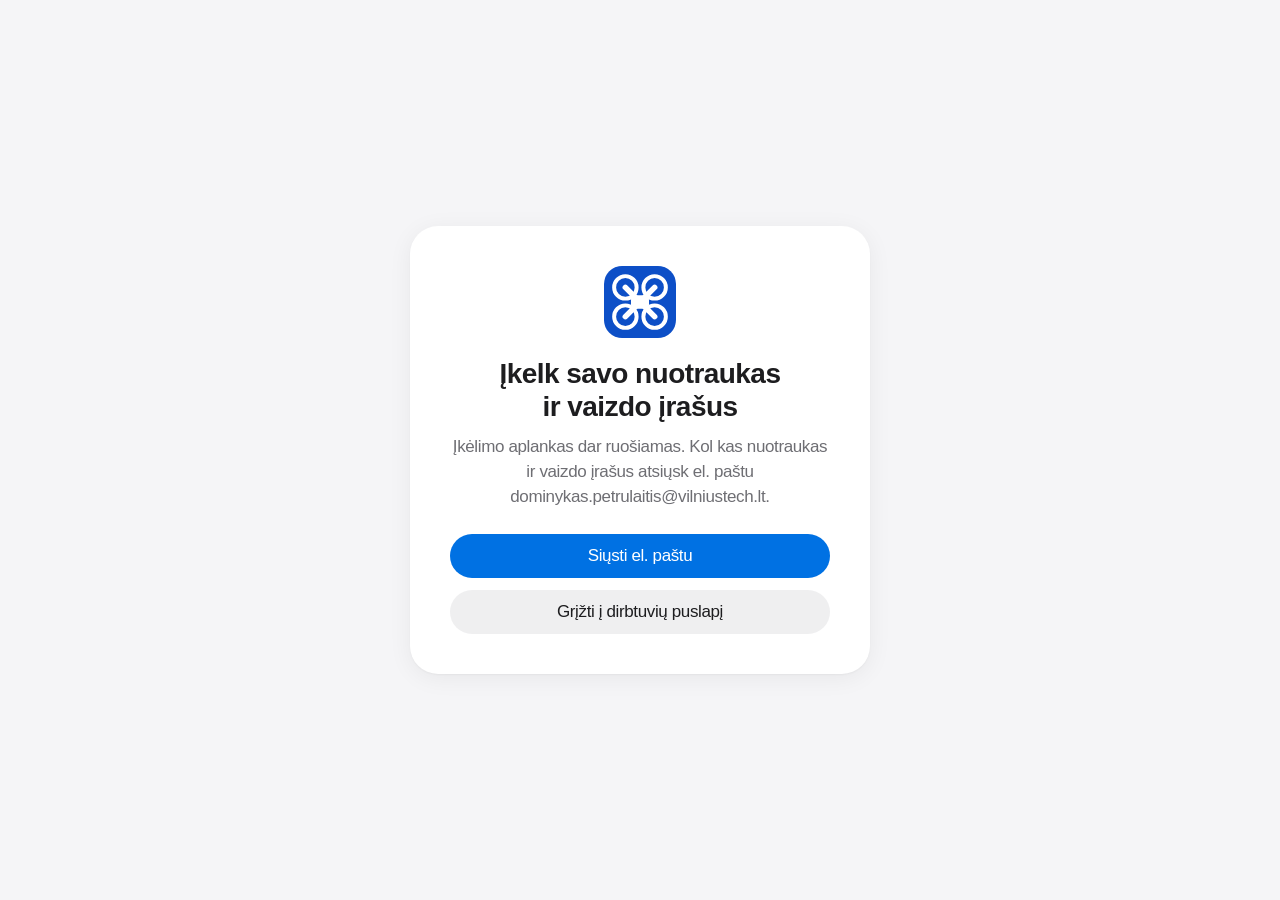
<file: ikelk.html>
<!doctype html>
<html lang="lt">
<head>
  <meta charset="utf-8" />
  <meta name="viewport" content="width=device-width, initial-scale=1, viewport-fit=cover" />
  <meta name="robots" content="noindex" />
  <meta name="color-scheme" content="light dark" />
  <title>Įkelk nuotraukas – Lenktyninių dronų dirbtuvės 2026</title>
  <link rel="icon" href="assets/favicon.svg" type="image/svg+xml" />
  <link rel="stylesheet" href="assets/site.css" />
  <style>
    body { min-height: 100vh; display: grid; place-items: center; padding: 24px 16px; background: var(--bg-2); }
    .redirect { width: min(100%, 460px); text-align: center; }
    .redirect img { width: 72px; height: 72px; margin: 0 auto 20px; border-radius: 18px; }
    .redirect h1 { margin: 0; font-size: 28px; font-weight: 700; letter-spacing: -0.02em; line-height: 1.15; }
    .redirect p { margin: 12px 0 0; color: var(--label-2); }
    .redirect .actions { flex-direction: column; margin-top: 24px; }
  </style>
  <!-- QR kodas veda čia; tikroji įkėlimo nuoroda nustatoma assets/media.js (uploadUrl). -->
  <script src="assets/media.js"></script>
</head>
<body>
  <main class="card redirect">
    <img src="assets/favicon.svg" alt="" />
    <h1>Įkelk savo nuotraukas ir vaizdo įrašus</h1>
    <p id="status">Nukreipiame į įkėlimo puslapį…</p>
    <div class="actions">
      <a class="btn btn--filled" id="primary" href="index.html#ikelk">Įkelti</a>
      <a class="btn btn--gray" href="index.html">Grįžti į dirbtuvių puslapį</a>
    </div>
  </main>
  <script>
    (() => {
      const media = window.FPV_MEDIA || {};
      const status = document.getElementById('status');
      const primary = document.getElementById('primary');

      if (media.uploadUrl) {
        primary.href = media.uploadUrl;
        primary.textContent = 'Atidaryti įkėlimo puslapį';
        window.location.replace(media.uploadUrl);
        return;
      }

      const email = media.contactEmail || 'dominykas.petrulaitis@vilniustech.lt';
      status.textContent = 'Įkėlimo aplankas dar ruošiamas. Kol kas nuotraukas ir vaizdo įrašus atsiųsk el. paštu ' + email + '.';
      primary.textContent = 'Siųsti el. paštu';
      primary.href = 'mailto:' + email +
        '?subject=' + encodeURIComponent('FPV dirbtuvių nuotraukos ir vaizdo įrašai') +
        '&body=' + encodeURIComponent('Sveiki,\n\nsiunčiu savo nuotraukas / vaizdo įrašus iš lenktyninių dronų dirbtuvių.\n\nVardas, pavardė:\n');
    })();
  </script>
</body>
</html>
</file>
<file: assets/site.css>
/*
 * Lenktyninių dronų dirbtuvės 2026 – stiliai.
 * Remiasi Apple Human Interface Guidelines: sisteminis šriftas, sisteminės spalvos,
 * permatomos „material“ juostos, didelės antraštės, 44 px liečiami taikiniai,
 * šviesus ir tamsus režimai bei „Reduce Motion“ palaikymas.
 */

:root {
  color-scheme: light dark;

  --font: -apple-system, BlinkMacSystemFont, "SF Pro Text", "SF Pro Display", "Helvetica Neue",
    "Segoe UI", Roboto, Arial, sans-serif;

  --bg: #ffffff;
  --bg-2: #f5f5f7;
  --card: #ffffff;
  --label: #1d1d1f;
  --label-2: #6e6e73;
  --label-3: #86868b;
  --separator: rgba(60, 60, 67, 0.2);
  --fill: rgba(120, 120, 128, 0.12);
  --fill-hover: rgba(120, 120, 128, 0.2);
  --material: rgba(255, 255, 255, 0.72);

  --blue: #0071e3;
  --blue-hover: #0077ed;
  --link: #0066cc;
  --brand: #0d4fc7;
  --green: #34c759;
  --orange: #ff9500;
  --red: #ff3b30;
  --purple: #af52de;
  --indigo: #5856d6;
  --pink: #ff2d55;
  --teal: #30b0c7;
  --focus: rgba(0, 113, 227, 0.6);

  --shadow: 0 4px 24px rgba(0, 0, 0, 0.06), 0 1px 2px rgba(0, 0, 0, 0.04);
  --radius-sm: 12px;
  --radius: 18px;
  --radius-lg: 28px;
  --nav-h: 52px;
}

@media (prefers-color-scheme: dark) {
  :root {
    --bg: #000000;
    --bg-2: #161617;
    --card: #1c1c1e;
    --label: #f5f5f7;
    --label-2: #a1a1a6;
    --label-3: #86868b;
    --separator: rgba(84, 84, 88, 0.6);
    --fill: rgba(120, 120, 128, 0.24);
    --fill-hover: rgba(120, 120, 128, 0.34);
    --material: rgba(22, 22, 23, 0.72);

    --blue: #0a84ff;
    --blue-hover: #409cff;
    --link: #2997ff;
    --brand: #2997ff;
    --green: #30d158;
    --orange: #ff9f0a;
    --red: #ff453a;
    --purple: #bf5af2;
    --indigo: #5e5ce6;
    --pink: #ff375f;
    --teal: #40c8e0;

    --shadow: 0 0 0 1px rgba(255, 255, 255, 0.06);
  }
}

/* ---------- Pagrindai ---------- */

*,
*::before,
*::after {
  box-sizing: border-box;
}

html {
  -webkit-text-size-adjust: 100%;
  scroll-behavior: smooth;
  scroll-padding-top: calc(var(--nav-h) + 8px);
}

body {
  margin: 0;
  background: var(--bg);
  color: var(--label);
  font: 17px/1.47 var(--font);
  letter-spacing: -0.022em;
  -webkit-font-smoothing: antialiased;
  -moz-osx-font-smoothing: grayscale;
  overflow-x: hidden;
}

img,
svg,
video {
  display: block;
  max-width: 100%;
}

a {
  color: var(--link);
  text-decoration: none;
}

a:hover {
  text-decoration: underline;
}

:focus-visible {
  outline: 3px solid var(--focus);
  outline-offset: 3px;
  border-radius: 8px;
}

h1,
h2,
h3 {
  text-wrap: balance;
}

p {
  text-wrap: pretty;
}

.visually-hidden {
  position: absolute !important;
  width: 1px;
  height: 1px;
  overflow: hidden;
  clip: rect(0 0 0 0);
  white-space: nowrap;
}

.skip-link {
  position: absolute;
  left: 16px;
  top: -100px;
  z-index: 100;
  padding: 10px 16px;
  border-radius: 980px;
  background: var(--blue);
  color: #fff;
}

.skip-link:focus {
  top: 8px;
}

.container {
  width: min(100% - 32px, 1080px);
  margin-inline: auto;
}

@media (min-width: 734px) {
  .container {
    width: min(100% - 44px, 1080px);
  }
}

.icon {
  width: 1em;
  height: 1em;
  flex: none;
  fill: none;
  stroke: currentColor;
  stroke-width: 2;
  stroke-linecap: round;
  stroke-linejoin: round;
}

/* ---------- Mygtukai ---------- */

.btn {
  display: inline-flex;
  align-items: center;
  justify-content: center;
  gap: 8px;
  min-height: 44px;
  padding: 0 22px;
  border: 0;
  border-radius: 980px;
  font: inherit;
  font-size: 17px;
  font-weight: 500;
  line-height: 1;
  cursor: pointer;
  text-decoration: none;
  transition: background-color 0.2s ease, transform 0.2s ease, color 0.2s ease;
}

.btn:hover {
  text-decoration: none;
}

.btn:active {
  transform: scale(0.97);
}

.btn .icon {
  font-size: 15px;
}

.btn--filled {
  background: var(--blue);
  color: #fff;
}

.btn--filled:hover {
  background: var(--blue-hover);
}

.btn--gray {
  background: var(--fill);
  color: var(--label);
}

.btn--gray:hover {
  background: var(--fill-hover);
}

.btn--glass {
  background: rgba(255, 255, 255, 0.14);
  color: #fff;
}

.btn--glass:hover {
  background: rgba(255, 255, 255, 0.22);
}

.btn--small {
  min-height: 32px;
  padding: 0 14px;
  font-size: 14px;
}

.link-more {
  display: inline-flex;
  align-items: center;
  gap: 4px;
  min-height: 44px;
  font-size: 17px;
}

.link-more::after {
  content: "›";
  font-size: 1.25em;
  line-height: 1;
  transform: translateY(-1px);
}

/* ---------- Navigacija ---------- */

.nav {
  position: sticky;
  top: 0;
  z-index: 50;
  height: var(--nav-h);
  background: var(--material);
  -webkit-backdrop-filter: saturate(180%) blur(20px);
  backdrop-filter: saturate(180%) blur(20px);
  border-bottom: 0.5px solid var(--separator);
  color: var(--label);
  transition: background-color 0.3s ease, color 0.3s ease, border-color 0.3s ease;
}

.nav.is-dark {
  background: rgba(22, 22, 23, 0.72);
  border-color: rgba(255, 255, 255, 0.1);
  color: #f5f5f7;
}

.nav__inner {
  display: flex;
  align-items: center;
  height: 100%;
}

.nav__brand {
  display: flex;
  align-items: center;
  gap: 12px;
  min-width: 0;
}

.nav__brand a {
  display: block;
  border-radius: 6px;
}

.nav__logo {
  height: 30px;
  width: auto;
  transition: filter 0.3s ease;
}

.nav.is-dark .nav__logo {
  filter: brightness(0) invert(1);
}

.nav__menu {
  display: none;
  margin-left: auto;
}

.nav__links {
  display: flex;
  gap: 24px;
  margin: 0;
  padding: 0;
  list-style: none;
}

.nav__links a {
  color: inherit;
  font-size: 13px;
  opacity: 0.8;
  transition: opacity 0.2s ease;
}

.nav__links a:hover {
  opacity: 1;
  text-decoration: none;
}

.nav__cta {
  margin-left: auto;
}

@media (min-width: 900px) {
  .nav__menu {
    display: block;
  }

  .nav__cta {
    margin-left: 24px;
  }
}

@media (min-width: 734px) {
  .nav__logo {
    height: 34px;
  }
}

/* ---------- Hero ---------- */

.hero {
  position: relative;
  isolation: isolate;
  overflow: hidden;
  margin-top: calc(-1 * var(--nav-h));
  padding-top: calc(var(--nav-h) + clamp(48px, 8vw, 96px));
  background:
    radial-gradient(60% 55% at 50% 78%, rgba(13, 79, 199, 0.55), transparent 70%),
    radial-gradient(35% 40% at 85% 25%, rgba(175, 82, 222, 0.28), transparent 70%),
    radial-gradient(35% 40% at 10% 35%, rgba(41, 151, 255, 0.2), transparent 70%),
    #000;
  color: #f5f5f7;
  text-align: center;
}

.hero__content {
  position: relative;
  z-index: 2;
}

.hero__eyebrow {
  margin: 0;
  color: #a1a1a6;
  font-size: clamp(15px, 1.6vw, 19px);
  font-weight: 600;
  letter-spacing: -0.01em;
}

.hero__title {
  margin: 10px 0 0;
  font-size: clamp(40px, 7.4vw, 88px);
  font-weight: 700;
  line-height: 1.04;
  letter-spacing: -0.035em;
}

.hero__year {
  display: block;
  width: fit-content;
  margin-inline: auto;
  background: linear-gradient(90deg, #2997ff 0%, #bf5af2 55%, #ff375f 100%);
  -webkit-background-clip: text;
  background-clip: text;
  color: transparent;
}

.hero__lead {
  max-width: 36ch;
  margin: 20px auto 0;
  color: #a1a1a6;
  font-size: clamp(19px, 2.2vw, 26px);
  font-weight: 500;
  line-height: 1.25;
  letter-spacing: -0.02em;
}

.hero__actions {
  display: flex;
  flex-wrap: wrap;
  justify-content: center;
  align-items: center;
  gap: 12px 24px;
  margin-top: 32px;
}

.hero .link-more {
  color: #2997ff;
}

.hero__stage {
  position: relative;
  z-index: 1;
  height: clamp(280px, 44vw, 520px);
  perspective: 1100px;
}

.hero__sky {
  position: absolute;
  inset: 0;
  z-index: 1;
  pointer-events: none;
}

/* Didysis „whoop“ scenos centre */
.hero-whoop {
  position: absolute;
  left: 50%;
  top: 42%;
  width: clamp(200px, 34vw, 400px);
  aspect-ratio: 1;
  translate: -50% -50%;
  transform-style: preserve-3d;
  animation: whoop-bob 4.6s ease-in-out infinite;
}

.hero-whoop__tilt {
  width: 100%;
  height: 100%;
  transform: rotateX(58deg) rotateZ(112deg);
  transform-style: preserve-3d;
  animation: whoop-sway 7s ease-in-out infinite;
}

.hero-whoop .whoop {
  width: 100%;
  height: 100%;
  filter: drop-shadow(0 0 24px var(--led-glow));
}

.hero-whoop__pool {
  position: absolute;
  left: 50%;
  bottom: 4%;
  width: clamp(220px, 40vw, 480px);
  height: clamp(40px, 7vw, 84px);
  translate: -50% 0;
  border-radius: 50%;
  background: radial-gradient(closest-side, rgba(41, 151, 255, 0.55), rgba(41, 151, 255, 0) 100%);
  animation: pool-pulse 4.6s ease-in-out infinite;
}

@keyframes whoop-bob {
  0%,
  100% {
    transform: translateY(0);
  }
  50% {
    transform: translateY(-16px);
  }
}

@keyframes whoop-sway {
  0%,
  100% {
    transform: rotateX(58deg) rotateZ(112deg) rotateY(0deg);
  }
  50% {
    transform: rotateX(54deg) rotateZ(124deg) rotateY(5deg);
  }
}

@keyframes pool-pulse {
  0%,
  100% {
    transform: scale(1);
    opacity: 1;
  }
  50% {
    transform: scale(0.88);
    opacity: 0.75;
  }
}

/* ---------- Whoop (SVG) ---------- */

.whoop {
  --led: #0a84ff;
  --led-glow: rgba(10, 132, 255, 0.55);
  --prop: rgba(10, 132, 255, 0.6);
  overflow: visible;
}

.whoop[data-color="pink"] {
  --led: #ff375f;
  --led-glow: rgba(255, 55, 95, 0.55);
  --prop: rgba(255, 55, 95, 0.6);
}

.whoop[data-color="green"] {
  --led: #30d158;
  --led-glow: rgba(48, 209, 88, 0.5);
  --prop: rgba(48, 209, 88, 0.6);
}

.whoop[data-color="orange"] {
  --led: #ff9f0a;
  --led-glow: rgba(255, 159, 10, 0.55);
  --prop: rgba(255, 159, 10, 0.6);
}

.whoop[data-color="purple"] {
  --led: #bf5af2;
  --led-glow: rgba(191, 90, 242, 0.55);
  --prop: rgba(191, 90, 242, 0.6);
}

.whoop__frame {
  stroke: #2c2c2e;
}

.whoop__ring {
  fill: none;
  stroke: #1c1c1e;
}

.whoop__ring-edge {
  fill: none;
  stroke: rgba(255, 255, 255, 0.22);
}

.whoop__disc {
  fill: rgba(255, 255, 255, 0.07);
}

.whoop__blade {
  fill: var(--prop);
}

.whoop__hub {
  fill: #3a3a3c;
}

.whoop__body {
  fill: #1c1c1e;
}

.whoop__canopy {
  fill: var(--led);
}

.whoop__lens {
  fill: #0b0b0f;
  stroke: #48484a;
}

.whoop__antenna {
  stroke: #1c1c1e;
}

.whoop__led {
  fill: var(--led);
}

.whoop__prop {
  transform-box: fill-box;
  transform-origin: center;
  animation: prop-spin 0.24s linear infinite;
}

.whoop__prop--ccw {
  animation-direction: reverse;
}

@keyframes prop-spin {
  to {
    transform: rotate(360deg);
  }
}

/* Skraidantys „whoop'ai“ */
.flyer {
  position: absolute;
  left: 0;
  top: 0;
  width: var(--size, 56px);
  height: var(--size, 56px);
  margin: calc(var(--size, 56px) / -2) 0 0 calc(var(--size, 56px) / -2);
  will-change: transform;
}

.flyer .whoop {
  width: 100%;
  height: 100%;
  filter: drop-shadow(0 0 10px var(--led-glow)) drop-shadow(0 14px 10px rgba(0, 0, 0, 0.35));
}

/* ---------- Sekcijos ---------- */

.section {
  padding-block: clamp(72px, 11vw, 140px);
}

.section--alt {
  background: var(--bg-2);
}

.section__head {
  max-width: 800px;
  margin: 0 auto clamp(40px, 6vw, 64px);
  text-align: center;
}

.eyebrow {
  margin: 0 0 10px;
  color: var(--brand);
  font-size: clamp(17px, 1.8vw, 21px);
  font-weight: 600;
  letter-spacing: -0.01em;
}

.section__title {
  margin: 0;
  font-size: clamp(32px, 5.4vw, 56px);
  font-weight: 700;
  line-height: 1.07;
  letter-spacing: -0.03em;
}

.section__lead {
  max-width: 640px;
  margin: 18px auto 0;
  color: var(--label-2);
  font-size: clamp(19px, 2vw, 21px);
  line-height: 1.4;
}

.card {
  border-radius: var(--radius-lg);
  background: var(--card);
  box-shadow: var(--shadow);
  padding: clamp(24px, 3.4vw, 40px);
}

.card h3 {
  margin: 0 0 10px;
  font-size: 24px;
  font-weight: 700;
  letter-spacing: -0.02em;
  line-height: 1.17;
}

.card p {
  margin: 0;
  color: var(--label-2);
}

.card p + p {
  margin-top: 12px;
}

/* ---------- Apie ---------- */

.features {
  display: grid;
  gap: 16px;
}

@media (min-width: 734px) {
  .features {
    grid-template-columns: repeat(3, 1fr);
    gap: 20px;
  }
}

.feature {
  border-radius: var(--radius-lg);
  background: var(--bg-2);
  padding: 28px;
}

.feature h3 {
  margin: 20px 0 8px;
  font-size: 24px;
  font-weight: 700;
  letter-spacing: -0.02em;
}

.feature p {
  margin: 0;
  color: var(--label-2);
}

.app-icon {
  display: grid;
  place-items: center;
  width: 56px;
  height: 56px;
  border-radius: 14px;
  background: linear-gradient(145deg, var(--c1, #409cff), var(--c2, #0040dd));
  color: #fff;
  font-size: 28px;
  box-shadow: 0 6px 16px -6px var(--c2, #0040dd);
}

.app-icon .icon {
  stroke-width: 1.8;
}

.split {
  display: grid;
  gap: 20px;
  margin-top: 20px;
}

@media (min-width: 900px) {
  .split {
    grid-template-columns: 1.15fr 1fr;
    gap: 20px;
  }
}

.photo-card {
  position: relative;
  min-height: 280px;
  margin: 0;
  overflow: hidden;
  border-radius: var(--radius-lg);
  background: #0b1a4a;
}

.photo-card img {
  position: absolute;
  inset: 0;
  width: 100%;
  height: 100%;
  object-fit: cover;
}

.photo-card figcaption {
  position: absolute;
  left: 16px;
  bottom: 16px;
  padding: 8px 14px;
  border-radius: 980px;
  background: rgba(0, 0, 0, 0.45);
  -webkit-backdrop-filter: blur(16px) saturate(160%);
  backdrop-filter: blur(16px) saturate(160%);
  color: #fff;
  font-size: 14px;
  font-weight: 500;
}

.expect {
  display: flex;
  flex-direction: column;
  gap: 16px;
  border-radius: var(--radius-lg);
  background: var(--bg-2);
  padding: clamp(24px, 3.4vw, 36px);
}

.expect h3 {
  margin: 0;
  font-size: 24px;
  font-weight: 700;
  letter-spacing: -0.02em;
}

.list-group {
  margin: 0;
  padding: 0;
  list-style: none;
  overflow: hidden;
  border-radius: var(--radius-sm);
  background: var(--card);
}

.list-group li {
  position: relative;
  display: flex;
  align-items: center;
  gap: 14px;
  min-height: 52px;
  padding: 12px 16px;
}

.list-group li + li::before {
  content: "";
  position: absolute;
  top: 0;
  right: 0;
  left: 58px;
  height: 0.5px;
  background: var(--separator);
}

.check {
  display: grid;
  place-items: center;
  width: 28px;
  height: 28px;
  flex: none;
  border-radius: 50%;
  background: var(--green);
  color: #fff;
  font-size: 15px;
}

.check .icon {
  stroke-width: 3;
}

.note {
  display: flex;
  gap: 12px;
  margin: 0;
  padding: 14px 16px;
  border-radius: var(--radius-sm);
  background: rgba(255, 149, 0, 0.12);
  color: var(--label);
  font-size: 15px;
  line-height: 1.45;
}

.note .icon {
  margin-top: 2px;
  color: var(--orange);
  font-size: 20px;
}

.actions {
  display: flex;
  flex-wrap: wrap;
  gap: 12px;
}

.actions--center {
  justify-content: center;
  margin-top: clamp(32px, 5vw, 48px);
}

/* ---------- Vaizdo įrašai ---------- */

.video-grid {
  display: grid;
  gap: 20px;
  grid-template-columns: repeat(auto-fit, minmax(min(100%, 320px), 1fr));
}

.video-card {
  display: flex;
  flex-direction: column;
  overflow: hidden;
  border-radius: 22px;
  background: var(--card);
  box-shadow: var(--shadow);
  color: inherit;
}

a.video-card:hover {
  text-decoration: none;
}

.video-card__frame {
  position: relative;
  aspect-ratio: 16 / 9;
  background: linear-gradient(135deg, #0d4fc7, #5e2bb8);
}

.video-card__frame > img,
.video-card__frame > iframe,
.video-card__frame > video {
  position: absolute;
  inset: 0;
  width: 100%;
  height: 100%;
  border: 0;
  object-fit: cover;
}

.video-card__frame > video {
  background: #000;
  object-fit: contain;
}

.video-card--vertical {
  justify-self: center;
  width: 100%;
  max-width: 360px;
}

.video-card--vertical .video-card__frame {
  aspect-ratio: 9 / 16;
}

.video-feature {
  display: grid;
  gap: 28px;
  align-items: center;
}

.video-feature + .video-grid {
  margin-top: 40px;
}

@media (min-width: 834px) {
  .video-feature {
    grid-template-columns: minmax(0, 340px) 1fr;
    gap: clamp(40px, 6vw, 80px);
    max-width: 900px;
    margin-inline: auto;
  }
}

.video-feature__text h3 {
  margin: 0;
  font-size: clamp(28px, 3.6vw, 40px);
  font-weight: 700;
  line-height: 1.1;
  letter-spacing: -0.03em;
}

.video-feature__text p {
  margin: 16px 0 28px;
  color: var(--label-2);
  font-size: 19px;
  line-height: 1.42;
}

.video-card__play {
  position: absolute;
  inset: 0;
  display: grid;
  place-items: center;
  width: 100%;
  padding: 0;
  border: 0;
  background: transparent;
  cursor: pointer;
}

.play-glyph {
  display: grid;
  place-items: center;
  width: 68px;
  height: 68px;
  border-radius: 50%;
  background: rgba(255, 255, 255, 0.78);
  -webkit-backdrop-filter: blur(20px) saturate(180%);
  backdrop-filter: blur(20px) saturate(180%);
  color: #1d1d1f;
  box-shadow: 0 8px 24px rgba(0, 0, 0, 0.25);
  transition: transform 0.25s ease;
}

.play-glyph svg {
  width: 24px;
  height: 24px;
  margin-left: 4px;
  fill: currentColor;
}

.video-card:hover .play-glyph,
.video-card__play:focus-visible .play-glyph {
  transform: scale(1.08);
}

.video-card__meta {
  padding: 16px 20px 20px;
}

.video-card__meta h3 {
  margin: 0;
  font-size: 19px;
  font-weight: 600;
  letter-spacing: -0.02em;
}

.video-card__meta p {
  margin: 4px 0 0;
  color: var(--label-2);
  font-size: 15px;
}

/* ---------- Nuotraukos ---------- */

.photo-grid {
  display: grid;
  gap: 8px;
  grid-template-columns: repeat(2, 1fr);
  margin: 0;
  padding: 0;
  list-style: none;
}

@media (min-width: 734px) {
  .photo-grid {
    grid-template-columns: repeat(4, 1fr);
    gap: 12px;
  }

  .photo-grid li:first-child {
    grid-column: span 2;
    grid-row: span 2;
  }
}

.photo-grid button {
  display: block;
  width: 100%;
  aspect-ratio: 1;
  padding: 0;
  overflow: hidden;
  border: 0;
  border-radius: 16px;
  background: var(--fill);
  cursor: zoom-in;
}

.photo-grid img {
  width: 100%;
  height: 100%;
  object-fit: cover;
  transition: transform 0.5s ease;
}

.photo-grid button:hover img {
  transform: scale(1.04);
}

/* Tuščia būsena */
.empty {
  display: flex;
  flex-direction: column;
  align-items: center;
  gap: 14px;
  padding: clamp(40px, 7vw, 72px) 24px;
  border: 1.5px dashed var(--separator);
  border-radius: var(--radius-lg);
  text-align: center;
}

.section--alt .empty {
  background: var(--card);
}

.empty h3 {
  margin: 8px 0 0;
  font-size: 24px;
  font-weight: 700;
  letter-spacing: -0.02em;
}

.empty p {
  max-width: 46ch;
  margin: 0 0 8px;
  color: var(--label-2);
}

/* Peržiūros langas */
.lightbox {
  width: min(100vw - 32px, 1100px);
  max-width: none;
  max-height: calc(100vh - 32px);
  padding: 0;
  overflow: visible;
  border: 0;
  background: transparent;
  color: #fff;
}

.lightbox::backdrop {
  background: rgba(0, 0, 0, 0.86);
  -webkit-backdrop-filter: blur(12px);
  backdrop-filter: blur(12px);
}

.lightbox figure {
  display: flex;
  flex-direction: column;
  align-items: center;
  gap: 12px;
  margin: 0;
}

.lightbox img {
  max-height: calc(100vh - 140px);
  width: auto;
  border-radius: 14px;
}

.lightbox figcaption {
  color: #d2d2d7;
  font-size: 15px;
  text-align: center;
}

.lightbox__btn {
  position: fixed;
  display: grid;
  place-items: center;
  width: 44px;
  height: 44px;
  padding: 0;
  border: 0;
  border-radius: 50%;
  background: rgba(255, 255, 255, 0.16);
  color: #fff;
  font-size: 20px;
  cursor: pointer;
}

.lightbox__btn:hover {
  background: rgba(255, 255, 255, 0.26);
}

.lightbox__close {
  top: 16px;
  right: 16px;
}

.lightbox__prev,
.lightbox__next {
  top: 50%;
  translate: 0 -50%;
}

.lightbox__prev {
  left: 16px;
}

.lightbox__next {
  right: 16px;
}

/* ---------- Įkėlimas (QR) ---------- */

.upload {
  position: relative;
  isolation: isolate;
  display: grid;
  gap: 32px;
  align-items: center;
  overflow: hidden;
  border-radius: 32px;
  padding: clamp(28px, 5vw, 64px);
  background:
    radial-gradient(70% 90% at 0% 0%, rgba(13, 79, 199, 0.75), transparent 60%),
    radial-gradient(60% 80% at 100% 100%, rgba(175, 82, 222, 0.45), transparent 60%),
    #0b0b12;
  color: #f5f5f7;
}

@media (min-width: 834px) {
  .upload {
    grid-template-columns: auto 1fr;
    gap: clamp(40px, 6vw, 72px);
  }
}

.upload .eyebrow {
  color: #2997ff;
}

.upload h2 {
  margin: 0;
  font-size: clamp(30px, 4.4vw, 48px);
  font-weight: 700;
  line-height: 1.08;
  letter-spacing: -0.03em;
}

.upload__text > p {
  margin: 16px 0 0;
  color: #d2d2d7;
  font-size: 19px;
  line-height: 1.42;
}

.upload__sky {
  position: absolute;
  inset: 0;
  z-index: -1;
  pointer-events: none;
}

.qr {
  width: min(260px, 72vw);
  margin: 0 auto;
  padding: 18px 18px 14px;
  border-radius: 26px;
  background: #fff;
  color: #1d1d1f;
  box-shadow: 0 24px 60px -20px rgba(0, 0, 0, 0.6);
  text-align: center;
}

.qr img {
  width: 100%;
  height: auto;
  image-rendering: pixelated;
}

.qr span {
  display: block;
  margin-top: 10px;
  font-size: 14px;
  font-weight: 600;
}

.steps {
  display: grid;
  gap: 14px;
  margin: 28px 0;
  padding: 0;
  list-style: none;
  counter-reset: step;
}

.steps li {
  display: flex;
  align-items: flex-start;
  gap: 14px;
  color: #f5f5f7;
}

.steps li::before {
  counter-increment: step;
  content: counter(step);
  display: grid;
  place-items: center;
  width: 28px;
  height: 28px;
  flex: none;
  border-radius: 50%;
  background: rgba(255, 255, 255, 0.16);
  font-size: 15px;
  font-weight: 600;
}

.upload__fine {
  margin: 20px 0 0;
  color: #a1a1a6;
  font-size: 13px;
  line-height: 1.5;
}

/* ---------- Skraidanti eglė ---------- */

.xmas {
  position: relative;
  isolation: isolate;
  overflow: hidden;
  background:
    radial-gradient(70% 55% at 25% 30%, rgba(22, 51, 95, 0.9), transparent 70%),
    radial-gradient(50% 40% at 90% 90%, rgba(48, 209, 88, 0.12), transparent 70%),
    linear-gradient(180deg, #030814 0%, #0a1d38 100%);
  color: #f5f5f7;
}

.snow {
  position: absolute;
  inset: 0;
  z-index: -1;
  overflow: hidden;
  pointer-events: none;
  -webkit-mask-image: linear-gradient(180deg, #000 0, #000 900px, rgba(0, 0, 0, 0.08) 1400px);
  mask-image: linear-gradient(180deg, #000 0, #000 900px, rgba(0, 0, 0, 0.08) 1400px);
}

.snow::before,
.snow::after {
  content: "";
  position: absolute;
  inset: -300px 0 0;
  background-image:
    radial-gradient(2px 2px at 23px 41px, #fff 100%, transparent 150%),
    radial-gradient(1.5px 1.5px at 97px 163px, #fff 100%, transparent 150%),
    radial-gradient(2.5px 2.5px at 171px 72px, #fff 100%, transparent 150%),
    radial-gradient(1.5px 1.5px at 238px 219px, #fff 100%, transparent 150%),
    radial-gradient(2px 2px at 61px 262px, #fff 100%, transparent 150%),
    radial-gradient(1.5px 1.5px at 283px 118px, #fff 100%, transparent 150%),
    radial-gradient(2px 2px at 132px 284px, #fff 100%, transparent 150%),
    radial-gradient(1.5px 1.5px at 207px 12px, #fff 100%, transparent 150%);
  background-size: 300px 300px;
  opacity: 0.5;
  animation: snow 18s linear infinite;
}

.snow::after {
  inset: -470px 0 0;
  background-image:
    radial-gradient(3px 3px at 54px 88px, #fff 100%, transparent 150%),
    radial-gradient(2.5px 2.5px at 190px 300px, #fff 100%, transparent 150%),
    radial-gradient(3px 3px at 330px 150px, #fff 100%, transparent 150%),
    radial-gradient(2.5px 2.5px at 420px 400px, #fff 100%, transparent 150%),
    radial-gradient(2px 2px at 260px 40px, #fff 100%, transparent 150%),
    radial-gradient(2.5px 2.5px at 110px 420px, #fff 100%, transparent 150%);
  background-size: 470px 470px;
  opacity: 0.28;
  animation: snow-slow 32s linear infinite;
}

@keyframes snow {
  from {
    transform: translateY(0);
  }
  to {
    transform: translateY(300px);
  }
}

@keyframes snow-slow {
  from {
    transform: translate(40px, 0);
  }
  to {
    transform: translate(40px, 470px);
  }
}

.xmas .eyebrow {
  color: #30d158;
}

.xmas .section__lead {
  color: #a1a1a6;
}

.xmas__grid {
  display: grid;
  gap: clamp(32px, 5vw, 64px);
  align-items: center;
}

@media (min-width: 900px) {
  .xmas__grid {
    grid-template-columns: 0.85fr 1.15fr;
  }
}

.tree-stage {
  position: relative;
  width: min(100%, 380px);
  margin-inline: auto;
}

.tree {
  width: 100%;
  height: auto;
  overflow: visible;
}

.tree__craft {
  transform-box: view-box;
  transform-origin: 160px 200px;
  animation: tree-hover 5s ease-in-out infinite;
}

@keyframes tree-hover {
  0%,
  100% {
    transform: translateY(0) rotate(-1.5deg);
  }
  50% {
    transform: translateY(-14px) rotate(1.5deg);
  }
}

.tree__star {
  transform-box: fill-box;
  transform-origin: center;
  animation: star-twinkle 2.4s ease-in-out infinite;
}

@keyframes star-twinkle {
  0%,
  100% {
    transform: scale(1);
  }
  50% {
    transform: scale(1.12) rotate(8deg);
  }
}

.tree__halo {
  animation: halo 2.4s ease-in-out infinite;
}

@keyframes halo {
  50% {
    opacity: 0.55;
  }
}

.ornament {
  animation: ornament 2.8s ease-in-out infinite;
  animation-delay: var(--d, 0s);
}

@keyframes ornament {
  50% {
    opacity: 0.45;
  }
}

.downwash path {
  animation: downwash 0.45s linear infinite;
}

@keyframes downwash {
  to {
    stroke-dashoffset: -12;
  }
}

.fc-led {
  animation: blink 1.2s steps(2, jump-none) infinite;
}

@keyframes blink {
  50% {
    opacity: 0.2;
  }
}

.tree__banner {
  transform-box: view-box;
  transform-origin: 160px 330px;
  animation: banner-sway 3.2s ease-in-out infinite;
}

@keyframes banner-sway {
  0%,
  100% {
    transform: rotate(-3deg);
  }
  50% {
    transform: rotate(3deg);
  }
}

.xmas__sky {
  position: absolute;
  inset: 0;
  pointer-events: none;
}

.pill {
  display: inline-flex;
  align-items: center;
  gap: 8px;
  padding: 6px 12px;
  border-radius: 980px;
  background: rgba(48, 209, 88, 0.16);
  color: #30d158;
  font-size: 14px;
  font-weight: 600;
}

.highlight {
  margin: 0 0 28px;
  padding: 24px;
  border: 1px solid rgba(255, 255, 255, 0.14);
  border-radius: 22px;
  background: rgba(255, 255, 255, 0.07);
  -webkit-backdrop-filter: blur(20px);
  backdrop-filter: blur(20px);
}

.highlight h3 {
  margin: 14px 0 8px;
  font-size: clamp(21px, 2.4vw, 26px);
  font-weight: 700;
  line-height: 1.2;
  letter-spacing: -0.02em;
}

.highlight p,
.xmas__body {
  margin: 0;
  color: #d2d2d7;
}

.spec-grid {
  display: grid;
  grid-template-columns: repeat(2, 1fr);
  gap: 12px;
  margin: 28px 0;
  padding: 0;
  list-style: none;
}

@media (min-width: 734px) {
  .spec-grid {
    grid-template-columns: repeat(3, 1fr);
  }
}

.spec-grid li {
  padding: 16px;
  border: 1px solid rgba(255, 255, 255, 0.08);
  border-radius: var(--radius);
  background: rgba(255, 255, 255, 0.06);
}

.spec-grid strong {
  display: block;
  font-size: 26px;
  font-weight: 700;
  letter-spacing: -0.02em;
  line-height: 1.1;
}

.spec-grid span {
  display: block;
  margin-top: 4px;
  color: #a1a1a6;
  font-size: 14px;
  line-height: 1.35;
}

.team {
  display: flex;
  flex-wrap: wrap;
  gap: 8px;
  margin: 16px 0 0;
  padding: 0;
  list-style: none;
}

.team li {
  padding: 6px 12px;
  border-radius: 980px;
  background: rgba(255, 255, 255, 0.1);
  color: #f5f5f7;
  font-size: 14px;
  font-weight: 500;
}

/* Straipsnis */
.story {
  max-width: 700px;
  margin: clamp(56px, 8vw, 88px) auto 0;
  color: #d2d2d7;
  font-size: clamp(17px, 1.7vw, 19px);
  line-height: 1.6;
}

.story > p {
  margin: 0 0 1.2em;
}

.quote {
  margin: 1.8em 0;
  padding: 0 0 0 24px;
  border-left: 3px solid #30d158;
  color: #f5f5f7;
  font-size: clamp(20px, 2.2vw, 24px);
  font-weight: 600;
  line-height: 1.42;
  letter-spacing: -0.015em;
}

.quote p {
  margin: 0 0 0.8em;
}

.quote footer {
  color: #a1a1a6;
  font-size: 15px;
  font-weight: 500;
  letter-spacing: 0;
}

.quote footer::before {
  content: "– ";
}

/* Dvi eglės kartos */
.generations {
  margin-top: clamp(56px, 8vw, 88px);
}

.generations__head {
  max-width: 700px;
  margin: 0 auto 32px;
  text-align: center;
}

.generations__head h3 {
  margin: 0;
  font-size: clamp(28px, 3.6vw, 40px);
  font-weight: 700;
  letter-spacing: -0.03em;
}

.generations__head p {
  margin: 12px 0 0;
  color: #a1a1a6;
  font-size: 19px;
  line-height: 1.42;
}

.generations__grid {
  display: grid;
  gap: 20px;
  align-items: start;
}

@media (min-width: 834px) {
  /* 16:9 ir 9:16 kadrai vienodo aukščio */
  .generations__grid {
    grid-template-columns: 3.16fr 1fr;
  }
}

.gen-card {
  margin: 0;
  overflow: hidden;
  border: 1px solid rgba(255, 255, 255, 0.08);
  border-radius: 22px;
  background: rgba(255, 255, 255, 0.06);
}

.gen-card--vertical {
  justify-self: center;
  width: 100%;
  max-width: 340px;
}

.gen-card__frame {
  position: relative;
  aspect-ratio: 16 / 9;
  background: linear-gradient(135deg, #0a3d2a, #0d4fc7);
}

.gen-card--vertical .gen-card__frame {
  aspect-ratio: 9 / 16;
}

.gen-card__frame > img,
.gen-card__frame > iframe {
  position: absolute;
  inset: 0;
  width: 100%;
  height: 100%;
  border: 0;
  object-fit: cover;
}

.gen-card figcaption {
  padding: 18px 20px 20px;
}

.gen-card h4 {
  margin: 10px 0 4px;
  font-size: 19px;
  font-weight: 600;
}

.gen-card p {
  margin: 0;
  color: #d2d2d7;
  font-size: 15px;
}

.gen-card small {
  display: block;
  margin-top: 8px;
  color: #86868b;
  font-size: 12px;
}

.gen-card__tag {
  display: inline-block;
  padding: 3px 10px;
  border-radius: 980px;
  background: rgba(255, 255, 255, 0.12);
  color: #d2d2d7;
  font-size: 12px;
  font-weight: 600;
}

.gen-card__tag--new {
  background: rgba(48, 209, 88, 0.18);
  color: #30d158;
}

/* Sveikinimas */
.greeting {
  max-width: 820px;
  margin: clamp(56px, 8vw, 88px) auto 0;
  padding: clamp(28px, 5vw, 48px);
  border: 1px solid rgba(255, 214, 10, 0.25);
  border-radius: 28px;
  background:
    radial-gradient(80% 120% at 50% 0%, rgba(255, 214, 10, 0.14), transparent 70%),
    rgba(255, 255, 255, 0.05);
  text-align: center;
}

.greeting__intro {
  margin: 0 auto 20px;
  max-width: 60ch;
  color: #a1a1a6;
  font-size: 17px;
}

.greeting blockquote {
  margin: 0;
  color: #f5f5f7;
  font-size: clamp(20px, 2.4vw, 26px);
  font-weight: 600;
  line-height: 1.42;
  letter-spacing: -0.015em;
}

.greeting blockquote p {
  margin: 0 0 16px;
}

.greeting footer {
  color: #ffd60a;
  font-size: 15px;
  font-weight: 600;
  letter-spacing: 0;
}

.xmas .actions {
  margin-top: 28px;
}

.xmas .link-more {
  color: #2997ff;
}

/* ---------- Lenktynių trasa ---------- */

.race {
  position: relative;
  background:
    radial-gradient(60% 50% at 50% 100%, rgba(255, 45, 149, 0.16), transparent 70%),
    radial-gradient(50% 45% at 20% 10%, rgba(48, 213, 200, 0.12), transparent 70%),
    #000;
  color: #f5f5f7;
}

.race .eyebrow {
  color: #30d5c8;
}

.race .section__lead {
  color: #a1a1a6;
}

.race-stage {
  position: relative;
  aspect-ratio: 4 / 5;
  overflow: hidden;
  border: 1px solid rgba(255, 255, 255, 0.08);
  border-radius: 28px;
  background: #05070f;
  box-shadow: 0 40px 80px -40px rgba(10, 132, 255, 0.35);
}

@media (min-width: 734px) {
  .race-stage {
    aspect-ratio: 16 / 9;
  }
}

.race-stage canvas {
  width: 100%;
  height: 100%;
}

/* Analoginio FPV vaizdo įspūdis */
.race-stage::after {
  content: "";
  position: absolute;
  inset: 0;
  pointer-events: none;
  opacity: 0;
  background:
    repeating-linear-gradient(0deg, rgba(0, 0, 0, 0.18) 0 1px, transparent 1px 3px),
    radial-gradient(120% 90% at 50% 50%, transparent 55%, rgba(0, 0, 0, 0.65) 100%);
  transition: opacity 0.4s ease;
}

.race-stage.is-fpv::after {
  opacity: 1;
}

.race-controls {
  display: flex;
  justify-content: center;
  margin-top: 20px;
}

.segmented {
  display: inline-grid;
  grid-auto-columns: 1fr;
  grid-auto-flow: column;
  padding: 2px;
  border-radius: 10px;
  background: rgba(118, 118, 128, 0.24);
}

.segmented button {
  min-height: 34px;
  padding: 0 20px;
  border: 0;
  border-radius: 8px;
  background: transparent;
  color: #f5f5f7;
  font: inherit;
  font-size: 14px;
  font-weight: 500;
  cursor: pointer;
  transition: background-color 0.2s ease, box-shadow 0.2s ease;
}

.segmented button[aria-pressed="true"] {
  background: #636366;
  box-shadow: 0 3px 8px rgba(0, 0, 0, 0.12), 0 3px 1px rgba(0, 0, 0, 0.04);
}

/* ---------- Ženkliukas ir padėkos ---------- */

.duo {
  display: grid;
  gap: 20px;
}

@media (min-width: 834px) {
  .duo {
    grid-template-columns: 1fr 1.3fr;
  }
}

.badge-card {
  display: flex;
  flex-direction: column;
  align-items: flex-start;
  gap: 18px;
}

.badge-card img {
  width: 104px;
  height: 104px;
  border-radius: 24px;
  box-shadow: 0 12px 30px -10px rgba(88, 86, 214, 0.6);
}

.badge-card a {
  margin-top: auto;
}

.partners {
  display: flex;
  flex-wrap: wrap;
  align-items: center;
  gap: 20px 32px;
  margin-top: 24px;
  padding-top: 24px;
  border-top: 0.5px solid var(--separator);
}

.partners img {
  width: auto;
}

.partners img {
  height: 22px;
}

.partners span {
  color: var(--label-3);
  font-size: 13px;
}

@media (prefers-color-scheme: dark) {
  .nav__logo,
  .partners img {
    filter: brightness(0) invert(1);
  }
}

/* ---------- Poraštė ---------- */

.footer {
  padding: 48px 0 32px;
  background: var(--bg-2);
  color: var(--label-2);
  font-size: 14px;
}

.footer__grid {
  display: grid;
  gap: 28px;
}

@media (min-width: 734px) {
  .footer__grid {
    grid-template-columns: repeat(3, 1fr);
  }
}

.footer h2 {
  margin: 0 0 10px;
  color: var(--label);
  font-size: 14px;
  font-weight: 600;
  letter-spacing: -0.01em;
}

.footer ul {
  display: grid;
  gap: 8px;
  margin: 0;
  padding: 0;
  list-style: none;
}

.footer p {
  margin: 0 0 6px;
}

.footer .footer__legal {
  margin-top: 32px;
  padding-top: 18px;
  border-top: 0.5px solid var(--separator);
  color: var(--label-3);
  font-size: 12px;
}

/* ---------- Mažiau judesio ---------- */

@media (prefers-reduced-motion: reduce) {
  html {
    scroll-behavior: auto;
  }

  *,
  *::before,
  *::after {
    animation-duration: 0.001ms !important;
    animation-iteration-count: 1 !important;
    transition-duration: 0.001ms !important;
  }
}
</file>
